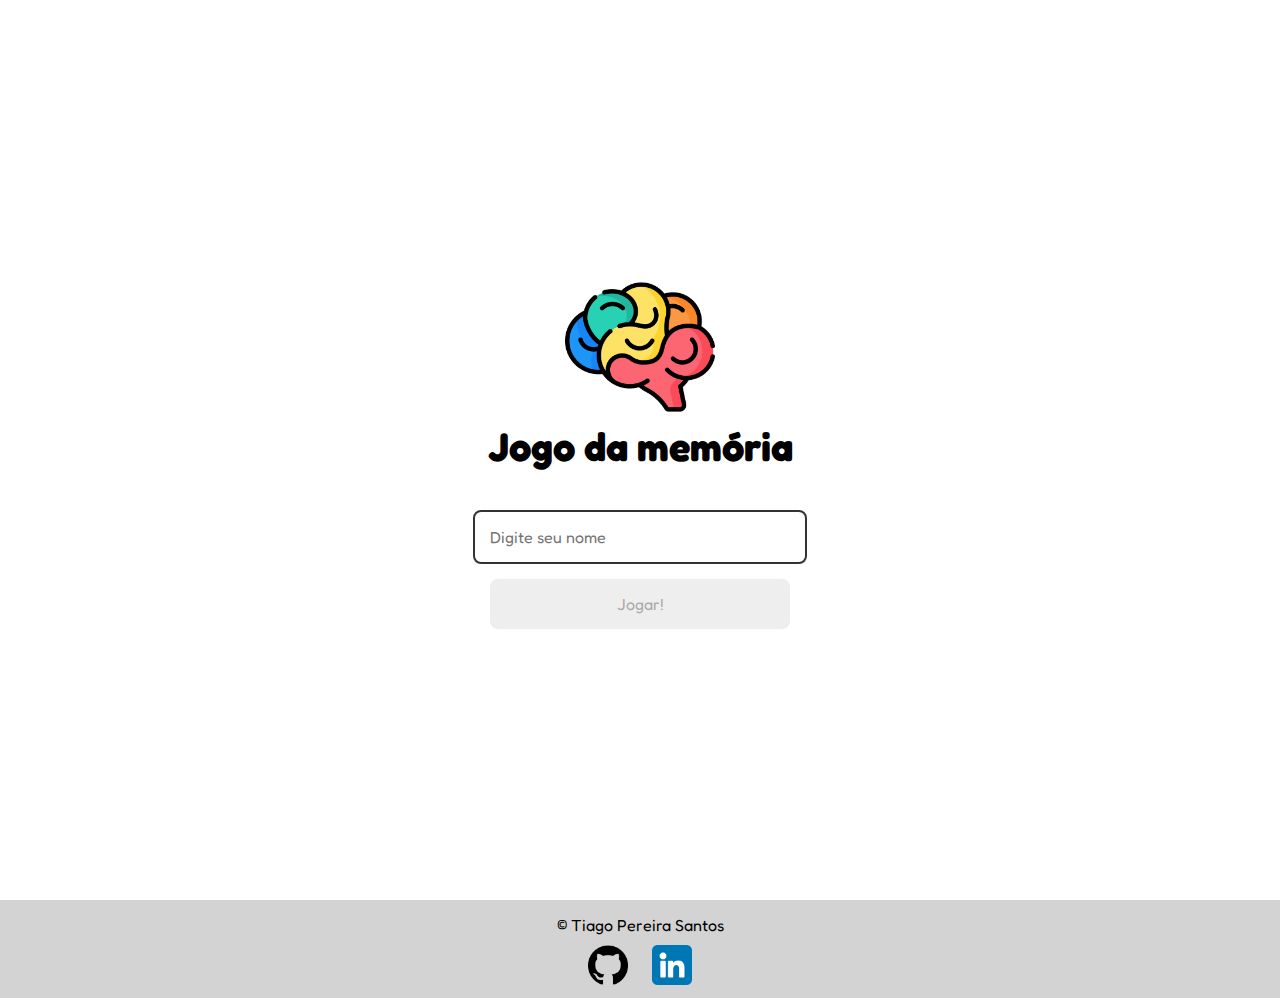
<file: index.html>
<!DOCTYPE html>
<html lang="pt-BR">

<head>
  <meta charset="UTF-8">
  <meta http-equiv="X-UA-Compatible" content="IE=edge">
  <meta name="viewport" content="width=device-width, initial-scale=1.0">
  <title>Jogo da memória | Login</title>
  
  <link rel="stylesheet" href="css/reset.css">
  <link rel="stylesheet" href="css/login.css">
  <link href="https://fonts.googleapis.com/css2?family=Fredoka+One&display=swap" rel="stylesheet">
  
  <script defer src="js/login.js"></script>
    
</head>
<body>
  <main>
    <form class="login-form">
    
      <div class="login-header">
        <img src="images/brain.png" alt="ícone de representaçã do cérebro multicolorido">
        <h1>Jogo da memória</h1>
      </div>
        
      <input type="text" placeholder="Digite seu nome" class="login-input">
      <button type="submit" class="login-button" disabled >Jogar!</button>
      
    </form>
  </main>

  <footer>
    <p>&copy Tiago Pereira Santos</p>
    <a href="https://github.com/tiagopereirasantos" target=" _blank" rel="noopener noreferrer"><img id="github"
            src="images/logo-github.png"></a>
    <a href="https://www.linkedin.com/in/tiago-pereira-santos/" target="_blank" rel="noopener noreferrer"><img
            id="linkedin" src="images/logo-linkedin.png"></a>
</footer>

</body>

</html>
</file>
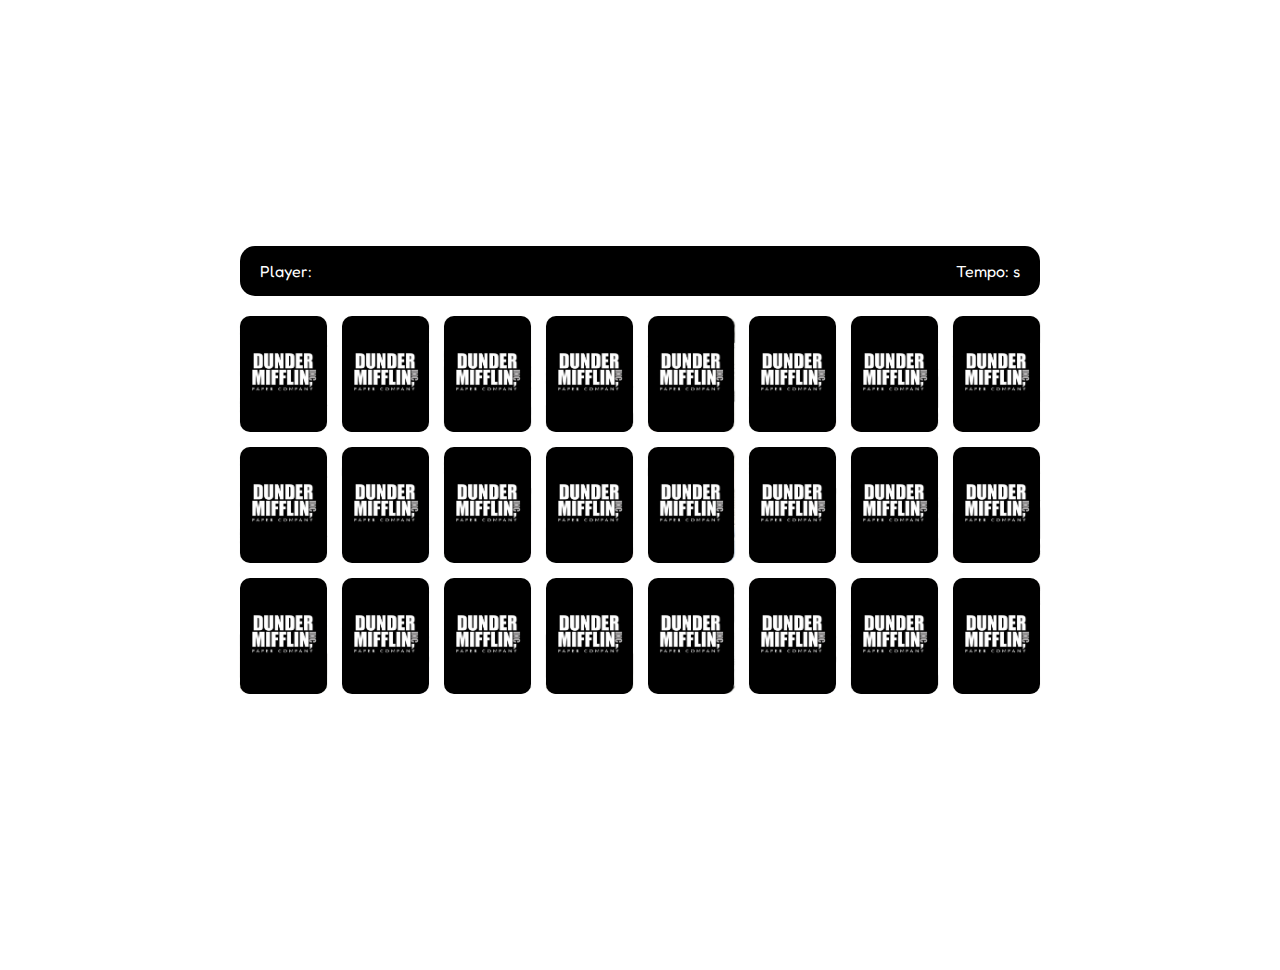
<file: game.html>
<!DOCTYPE html>
<html lang="pt-BR">

<head>
  <meta charset="UTF-8">
  <meta http-equiv="X-UA-Compatible" content="IE=edge">
  <meta name="viewport" content="width=device-width, initial-scale=1.0">

  <link rel="stylesheet" href="css/reset.css">
  <link rel="stylesheet" href="css/game.css">
  <link href="https://fonts.googleapis.com/css2?family=Fredoka+One&display=swap" rel="stylesheet">

  <script defer src="js/game.js"></script>
  <title>Jogo da memória | Play</title>
</head>

<body>
  <main>
    <header>
     <span>Player: <span class="player"></span></span>
      <span>Tempo: <span class="timer"> </span> s</span>
    </header>
  
    <div class="grid"></div>  
  </main>
</body>

</html>
</file>
<file: css/login.css>
*{
  font-family: 'Fredoka One', cursive;
}

.login-form{
  display : flex;
  flex-direction: column;
  align-items: center;
  height: 100vh;
  justify-content: center;
}

.login-header{
  align-items: center;
  display: flex;
  flex-direction: column;
  justify-content: center;
  margin-bottom: 40px;
}

.login-header img{
  width: 150px;
  margin-bottom: 0px;
} 

.login-header h1{
  color : black;
  font-size: 2.5em;
}

.login-input{
  width:100%;
  max-width: 300px;
  border: 2px solid #333;
  border-radius : 8px;
  color: black;
  font-size: 1em;
  margin-bottom: 15px;
  padding: 15px;
}

.login-button{
  width:100%;
  max-width: 300px;
  background-color: Black;
  color:#fff;
  cursor: pointer;
  font-size: 1em;
  padding: 15px;
  border-radius: 8px;
}

.login-button:enabled{
  transform: scale(1.1);
  transition: 0.5s;
}

.login-button:disabled{
  background-color: #eee;
  color: #aaa;
  cursor: auto;
  transition: 0.5s;
}

footer{
  background: lightgrey;
  text-align : center;
  padding-top: 15px;
  padding-bottom: 9px;
}
#github, #linkedin{
  margin: 10px 10px 0px 10px; 
  display: flexbox;
  height: 40px;
}
#github:hover, #linkedin:hover{
  transform : scale(1.2);
  cursor : pointer;

}
</file>
<file: css/game.css>
*{
  font-family: 'Fredoka One', cursive;
}

main{
  display : flex;
  flex-direction: column;
  min-height: 100vh;
  align-items: center;
  justify-content: center;
  padding: 20px 20px 50px;
}

header{
  display: flex;
  align-items: center;
  justify-content: space-between;
  background-color: black;
  width: 100%;
  max-width: 760px;
  padding: 15px 20px;
  margin: 0 0 20px;
  color: white;
  border-radius: 15px;

}

.grid{
  display: grid;
  grid-template-columns: repeat(8, 1fr);
  gap: 15px;
  width: 100%;
  max-width: 800px;
  margin: 0 auto;
}

.card{
  aspect-ratio: 3/4;
  width: 100%;
  position: relative;
  transition: all 400ms ease;
  transform-style: preserve-3d;
}

.face{
  width:100%;
  height:100%;
  position:absolute;
  background-size: cover;
  background-position: center;
  border-radius: 10px;
  transition: all 1s ease;

}

.front{
  transform: rotateY(180deg);
}

.back{
  background-image: url("../images/back.png");
  backface-visibility: hidden;
}

.reveal-card{
  transform: rotateY(180deg);

}

.disabled-card{
  filter : saturate(0);
  opacity: 0.5;
}
</file>
